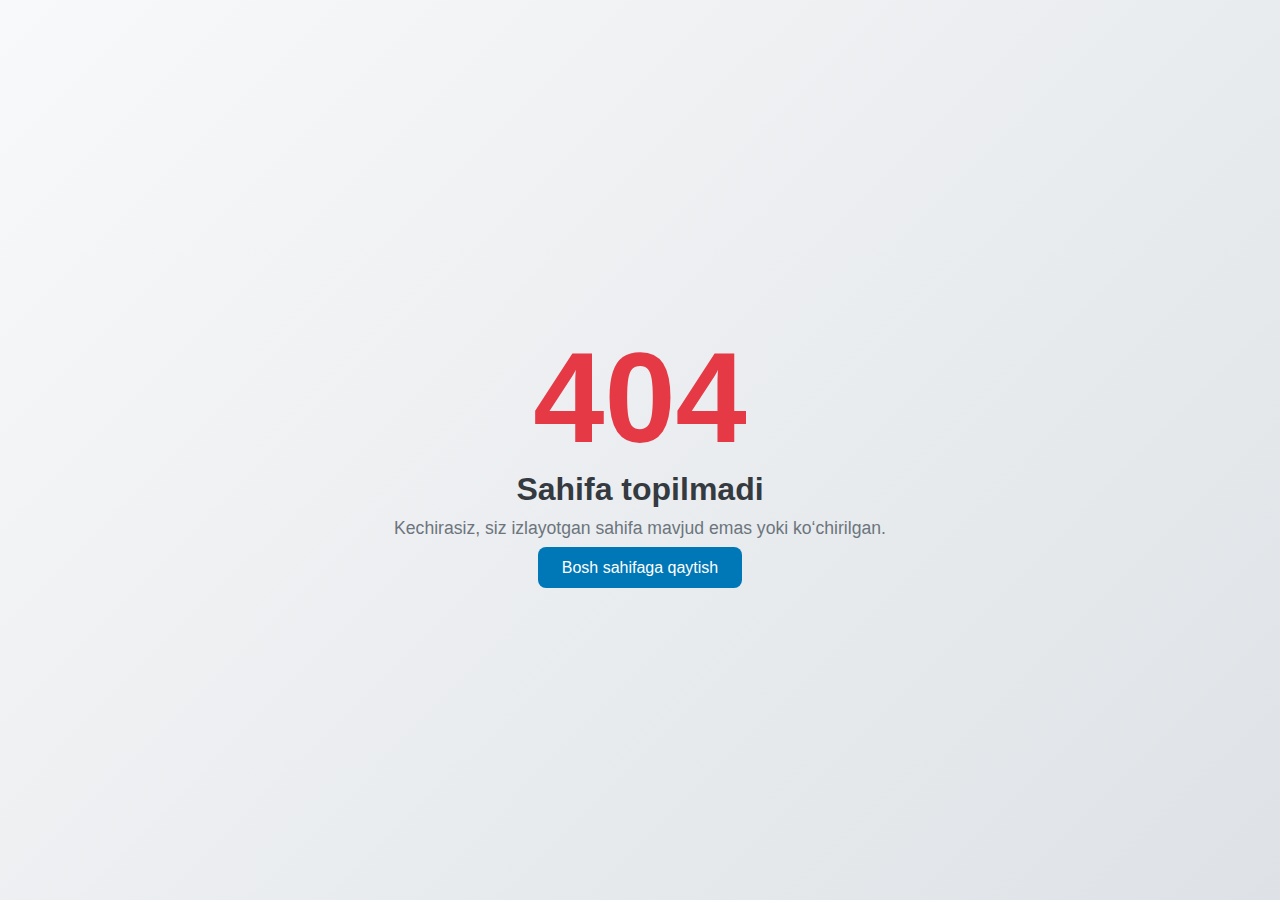
<file: templates/404-page.html>
<!DOCTYPE html>
<html lang="uz">
<head>
  <meta charset="UTF-8" />
  <meta name="viewport" content="width=device-width, initial-scale=1.0"/>
  <title>404 - Sahifa topilmadi</title>
  <style>
    * {
      margin: 0;
      padding: 0;
      box-sizing: border-box;
    }

    body {
      height: 100vh;
      font-family: 'Segoe UI', Tahoma, Geneva, Verdana, sans-serif;
      background: linear-gradient(135deg, #f8f9fa, #dee2e6);
      display: flex;
      align-items: center;
      justify-content: center;
      color: #343a40;
      text-align: center;
    }

    .container {
      max-width: 600px;
      padding: 20px;
    }

    h1 {
      font-size: 8rem;
      font-weight: bold;
      color: #e63946;
      animation: bounce 1.5s infinite;
    }

    h2 {
      font-size: 2rem;
      margin-bottom: 10px;
    }

    p {
      font-size: 1.1rem;
      margin-bottom: 20px;
      color: #6c757d;
    }

    a {
      text-decoration: none;
      color: white;
      background-color: #0077b6;
      padding: 12px 24px;
      border-radius: 8px;
      transition: background-color 0.3s ease;
    }

    a:hover {
      background-color: #023e8a;
    }

    @keyframes bounce {
      0%, 100% {
        transform: translateY(0px);
      }
      50% {
        transform: translateY(-20px);
      }
    }

    @media (max-width: 600px) {
      h1 {
        font-size: 5rem;
      }

      h2 {
        font-size: 1.5rem;
      }
    }
  </style>
</head>
<body>
  <div class="container">
    <h1>404</h1>
    <h2>Sahifa topilmadi</h2>
    <p>Kechirasiz, siz izlayotgan sahifa mavjud emas yoki ko‘chirilgan.</p>
    <a href="/">Bosh sahifaga qaytish</a>
  </div>
</body>
</html>
</file>
